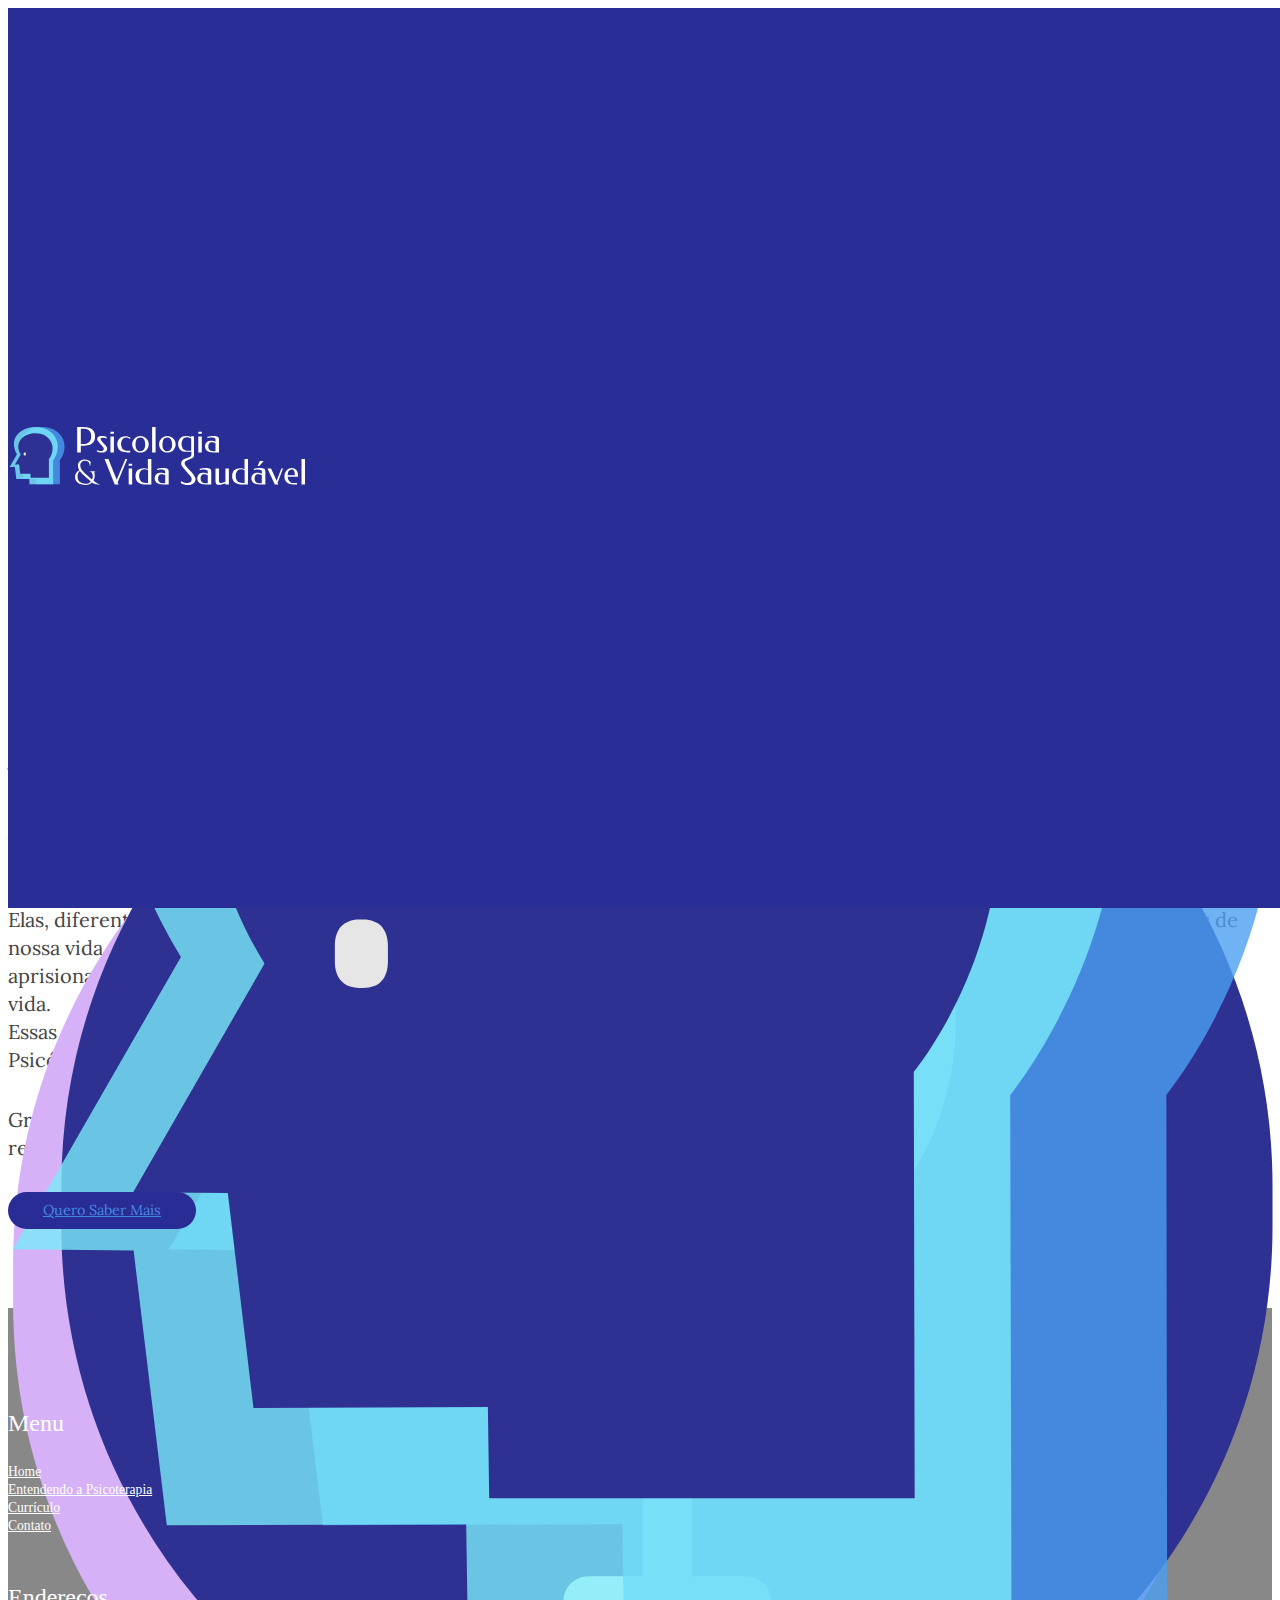
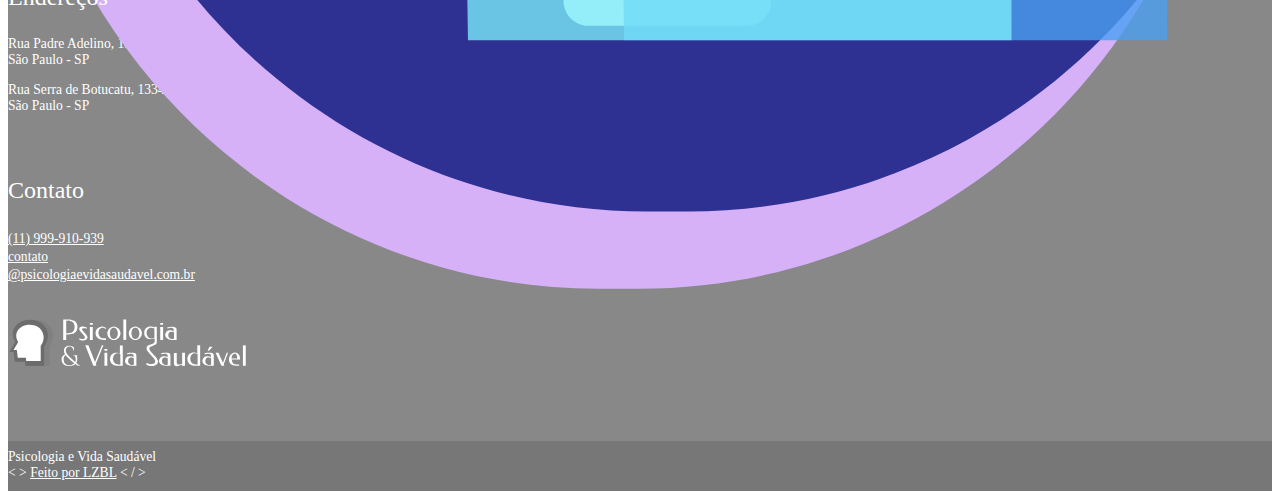
<file: index.html>
<!doctype html>
<html lang="pt-BR">
<head>
<meta charset="utf-8">

<meta name="description" content="A psicoterapia &eacute; um processo de tratamento que tem a compreens&atilde;o, an&aacute;lise e interven&ccedil;&atilde;o como ferramentas de trabalho.">
<meta name="keywords" content="Psicologia, Psicoterapia, Psic&oacute;logo, Sentimentos, Qualidade de Vida, Vida Saud&aacute;vel">

<meta name="viewport" content="width=device-width, initial-scale=1, maximum-scale=1">

<link rel="icon" href="img/favicon.png">

<link rel="stylesheet" 
      href="https://stackpath.bootstrapcdn.com/bootstrap/4.1.3/css/bootstrap.min.css" 
      integrity="sha384-MCw98/SFnGE8fJT3GXwEOngsV7Zt27NXFoaoApmYm81iuXoPkFOJwJ8ERdknLPMO" 
      crossorigin="anonymous">

<link rel="stylesheet" href="css/custom.css">

<title>Psicologia e Vida Saud&aacute;vel</title>


<script type="application/ld+json">
{
"@context" : "http://schema.org",
"@type" : "Organization",
"name":"Psicologia e Vida Saudavel",
"url":"http://psicologiaevidasaudavel.com.br",
"logo": "http://psicologiaevidasaudavel.com.br/img/logo.png",
"email":"contato@psicologiaevidasaudavel.com.br",
"telephone" : "(11) 99950-2154",
"address" : {
    "@type": "PostalAddress",
    "streetAddress": " Rua Padre Adelino, 1824 A",
    "addressLocality": "S&atilde;o Paulo",
    "addressRegion": "S&atilde;o Paulo",
    "postalCode": "03303000"
    }
}
</script>

</head>

<body>

<!-- load screen
******************************************************************* -->

<div id="load">
    <div class="loading-face"></div>
    <div class="centralized-text text-center">

        <img src="img/logo.svg" width="300" alt="">
    </div>
</div>

<!-- BTN NAV MOBILE
************************* -->

<a href="#">
    <div class="btn-toggle-nav">
      <div class="bar"></div>
      <div class="bar"></div>
      <div class="bar"></div>
    </div>
</a>

<!-- HEADER
******************************************************************* -->

<header id="home" class="bg-blue">

<div class="container padding-header">
    <div class="row">
       
       <!-- LOGO -->
        <div class="col-md-8 text-center text-md-left">
            <a href="index.html"><img src="img/logo.svg" width="300" class="img-fluid" alt=""></a>
            
            <!-- NAV -->
            <nav>
                <ul id="nav-mobile">
                    <li><a href="index.html">Home</a></li>
                    <li><a href="entendendo-psicoterapia.html">Entendendo a Psicoterapia</a></li>
                    <li><a href="curriculo.html">Curr&iacute;culo</a></li>
                    <li><a href="contato.html">Contato</a></li>
                    <li><a href="http://www.psicologosnobrasil.com.br" target="_blank" rel="nofollow" class="d-block d-md-none"><img src="img/cadastro.png" class="img-fluid" alt=""></a></li>
                </ul>
            </nav>
        </div><!-- col -->
        
        <div class="col-sm-4 d-none d-md-block">
            <div class="text-center text-md-right push-down-5">
            <a href="http://www.psicologosnobrasil.com.br" target="_blank" rel="nofollow"><img src="img/cadastro.png" class="img-fluid" alt=""></a></div>
        </div><!-- col -->
        
    </div><!-- row -->
</div><!-- container -->

</header>


<!-- BANNER
******************************************************************* -->

<section class="bg-gradient">
    <div class="container padding-title">
        <div class="row">
           
            <div class="col-md-9">
                <h1 class="text-white">
                "Não importa o que fizeram com você.
                O que importa é o que você faz com
                aquilo que fizeram com você."
                <br><br>
                <small>Jean Paul Sartre</small>
                </h1>
            </div><!-- col -->
            
            <div class="col-md-3 d-none d-md-block">
                <img src="img/icons/psicologia.svg" class="absolute icon-banner img-fluid" alt="">
            </div><!-- col -->
            
        </div><!-- row -->
    </div><!-- container -->
</section>


<!-- CONTENT
******************************************************************* -->

<main>
  <div class="container padding-content">
    <div class="row">
       
        <div class="col-md-3 d-none d-lg-block">
            <img src="img/icons/face.svg" class="img-fluid centralized-img" alt="">
        </div><!-- col -->
        
        <div class="col-md-1"></div>
        
        <div class="col-lg-8">
           <div class="row">
            <div class="col-lg-12">
                <h2 class="text-blue">A Psicoterapia</h2>
                <br>
            </div>
            <div class="col-lg-6">
            <p>As vezes na vida, experimentamos
            sensa&ccedil;&otilde;es e emo&ccedil;&otilde;es que at&eacute; ent&atilde;o desconhec&iacute;amos ou n&atilde;o t&iacute;nhamos
            no&ccedil;&atilde;o de qu&atilde;o doloroso elas podem ser.</p>

            <p>Elas, diferentemente de uma dor ou inc&ocirc;modo f&iacute;sico que com um simples rem&eacute;dio resolvemos,
            v&atilde;o dificultando certas atividades de nossa vida que antes faz&iacute;amos sem nenhum problema, v&atilde;o
            aos poucos nos apertando por dentro de uma forma que nos sentimos aprisionados de n&oacute;s mesmos, modificando
            certos comportamentos nossos e impossibilitando-nos de ter controle de nossa pr&oacute;pria vida.</p>
            </div>
        <div class="col-lg-6">
            <p>Essas sensa&ccedil;&otilde;es e emo&ccedil;&otilde;es podem e devem ser tratados com algu&eacute;m preparado para
            cuidar da sa&uacute;de emocional, 
            este profissional &eacute; o Psic&oacute;logo.</p>

            <p>Grande &eacute; a duvida que envolve em fazer um tratamento com um psic&oacute;logo, ou no caso, uma psicoterapia e por isso
            me comprometi em responder algumas perguntas b&aacute;sicas sobre o assunto.</p>
            
            <p><a href="entendendo-psicoterapia.html" class="btn btn-primary btn-sm js-btn-load">Quero Saber Mais <span><img src="img/icons/arrow-right.svg" width="13" alt=""></span></a></p>
        </div><!-- col -->
           </div> 
        </div>
        

        
    </div><!-- ROW -->
  </div><!-- CONTAINER -->
</main>


<!-- FOOTER
******************************************************************* -->
  
<footer>
<div class="container">
    <div class="row">

        <div class="col col-xl-3">
            <h4>Menu</h4>

            <a href="index.html">Home</a> <br>
            <a href="entendendo-psicoterapia.html">Entendendo a Psicoterapia</a> <br>
            <a href="curriculo.html">Curr&iacute;culo</a> <br>
            <a href="contato.html">Contato</a> <br>

            <br class="d-md-none">
        </div><!-- col -->

        <div class="w-100 d-md-none"></div>

        <div class="col col-xl-3">
            <h4>Endereços</h4>
            <p>Rua Padre Adelino, 1824 A <br>
            S&atilde;o Paulo - SP
            </p>
            <p>
            Rua Serra de Botucatu, 1334 <br>
            S&atilde;o Paulo - SP
            </p>
            <br class="d-md-none">    
        </div><!-- col -->

        <div class="w-100 d-xl-none"></div>

        <div class="col col-xl-3">
            <h4>Contato</h4>
            <a href="tel:11-999-910-939">(11) 999-910-939 </a> <br>
            <a href="mailto:contato@psicologiaevidasaudavel.com.br" target="_blank">contato<br class="d-block d-sm-none">@psicologiaevidasaudavel.com.br</a>
            <br class="d-md-none">
        </div><!-- col -->

        <div class="w-100 d-md-none"></div>

        <div class="col col-xl-3 text-left text-xl-right">
            <br><br>
            <img src="img/logo-footer-2.svg" width="240" class="img-fluid" alt="">
        </div><!-- col -->

    </div><!-- row -->
</div><!-- container -->
</footer>

<div class="footer-bottom">
  <div class="container">
    <div class="row">
     <div class="col">
         Psicologia e Vida Saudável
     </div>
      <div class="col text-right">
        <span>
          &lt; &gt;  <a href="http://lzbl.com.br/" target="_blank">Feito por LZBL</a> &lt; / &gt;
        </span>
      </div><!-- col -->
    </div><!-- row -->
  </div><!-- container -->
</div><!-- footer-bottom -->

<a href="#home" class="back-top hide-me text-center">
    &#94;
</a>
<script>
    
    function getDiv(){
        document.getElementById('load').classList.add('loading');
        document.getElementById('load').style.display = 'block';
    }
    
    document.addEventListener("DOMContentLoaded", getDiv);
    
</script>

<script src="https://code.jquery.com/jquery-3.3.1.min.js"
        integrity="sha256-FgpCb/KJQlLNfOu91ta32o/NMZxltwRo8QtmkMRdAu8="
        crossorigin="anonymous"></script>

<script src="js/animation.js" async defer></script>
<script src="js/functions.js" async defer></script>

</body>
</html>
</file>
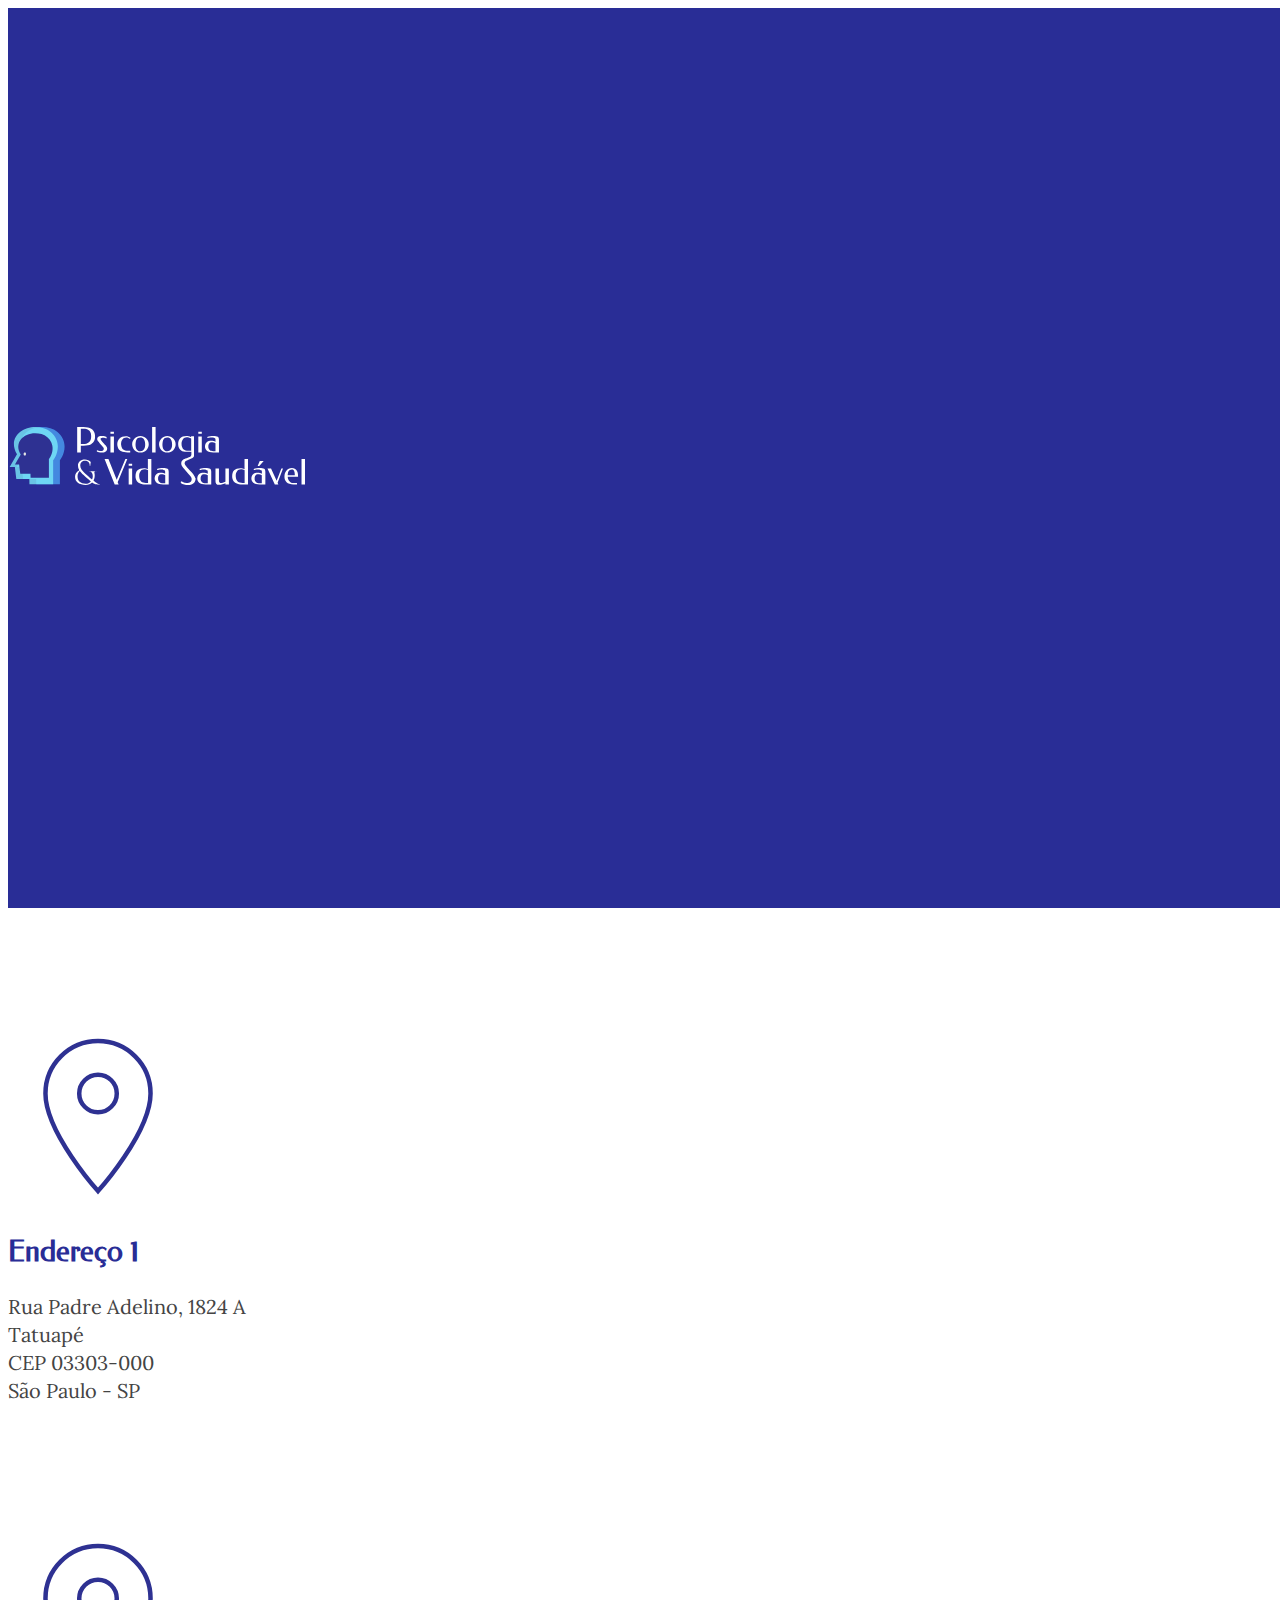
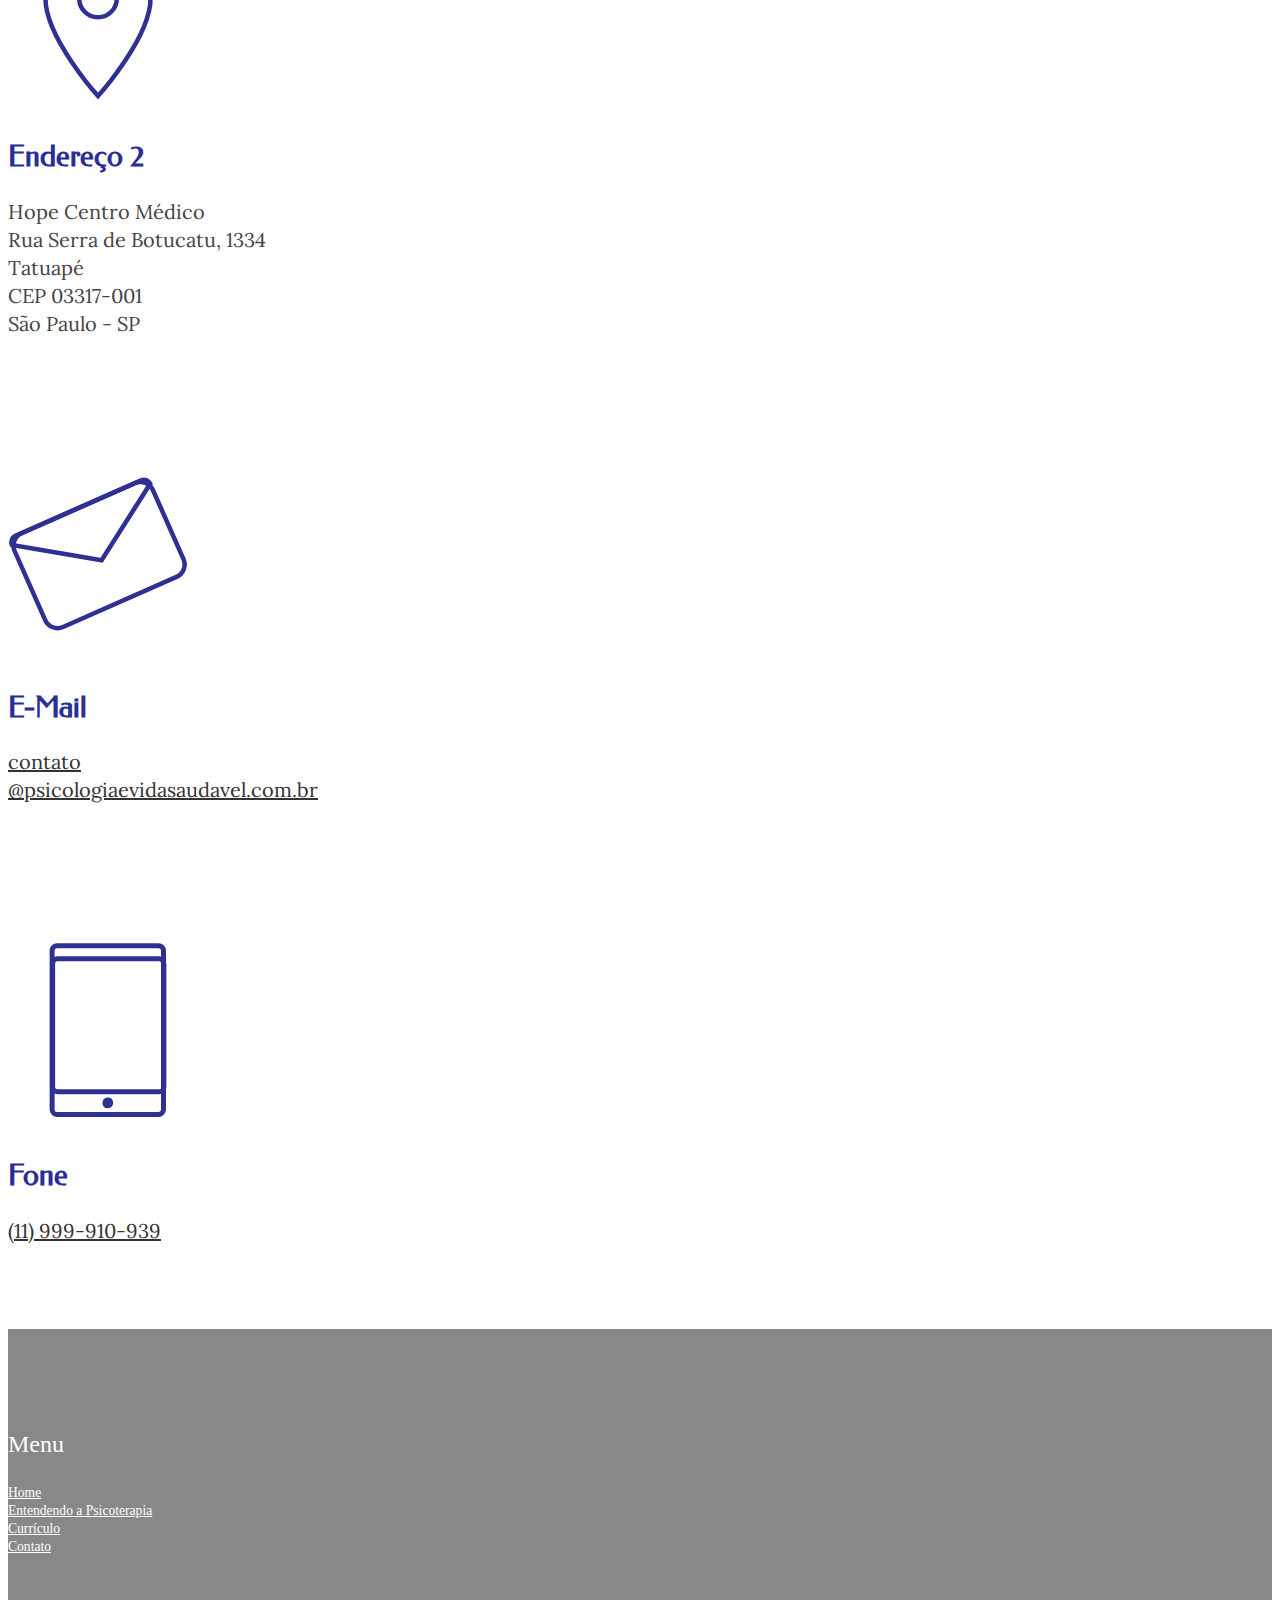
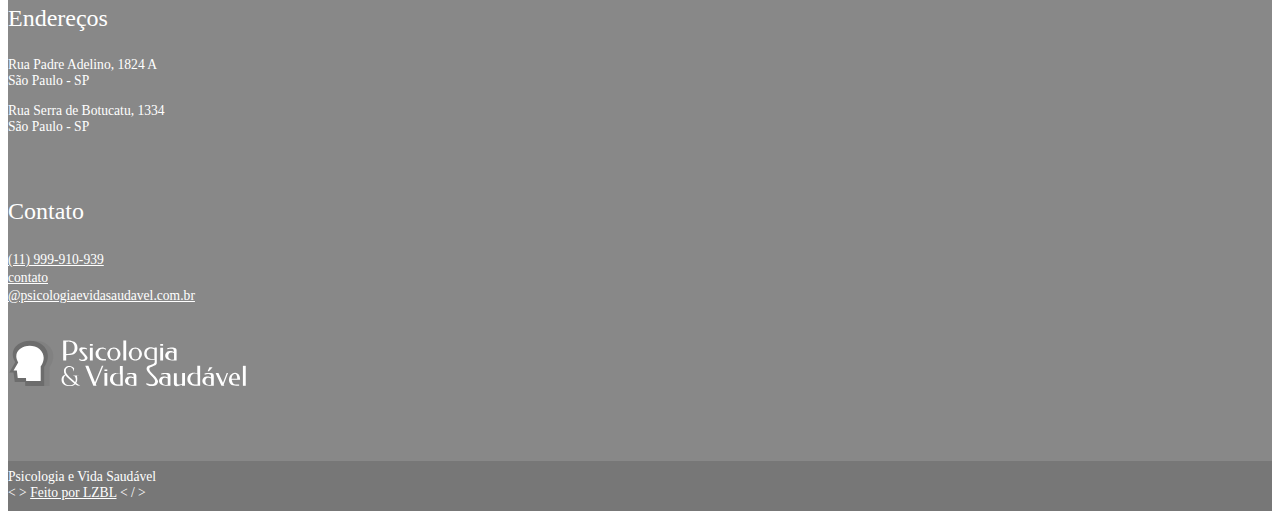
<file: contato.html>
<!doctype html>
<html lang="pt-BR">
<head>
<meta charset="utf-8">

<meta name="description" content="A psicoterapia &eacute; um processo de tratamento que tem a compreens&atilde;o, an&aacute;lise e interven&ccedil;&atilde;o como ferramentas de trabalho.">
<meta name="keywords" content="Psicologia, Psicoterapia, Psic&oacute;logo, Sentimentos, Qualidade de Vida, Vida Saud&aacute;vel">

<meta name="viewport" content="width=device-width, initial-scale=1, maximum-scale=1">

<link rel="icon" href="img/favicon.png">

<link rel="stylesheet" 
      href="https://stackpath.bootstrapcdn.com/bootstrap/4.1.3/css/bootstrap.min.css" 
      integrity="sha384-MCw98/SFnGE8fJT3GXwEOngsV7Zt27NXFoaoApmYm81iuXoPkFOJwJ8ERdknLPMO" 
      crossorigin="anonymous">
      
<link rel="stylesheet" href="css/custom.css">

<title>Contato</title>

</head>

<body>

<!-- load screen
******************************************************************* -->

<div id="load">
    <div class="loading-face"></div>
    <div class="centralized-text text-center">

        <img src="img/logo.svg" width="300" alt="">
    </div>
</div>

<!-- BTN NAV MOBILE
************************* -->

<a href="#">
    <div class="btn-toggle-nav">
      <div class="bar"></div>
      <div class="bar"></div>
      <div class="bar"></div>
    </div>
</a>

<!-- HEADER
******************************************************************* -->

<header id="home" class="bg-blue">

<div class="container padding-header">
    <div class="row">
       
       <!-- LOGO -->
        <div class="col-md-8 text-center text-md-left">
            <a href="index.html"><img src="img/logo.svg" width="300" class="img-fluid" alt=""></a>
            
            <!-- NAV -->
            <nav>
                <ul id="nav-mobile">
                    <li><a href="index.html">Home</a></li>
                    <li><a href="entendendo-psicoterapia.html">Entendendo a Psicoterapia</a></li>
                    <li><a href="curriculo.html">Curr&iacute;culo</a></li>
                    <li><a href="contato.html">Contato</a></li>
                    <li><a href="http://www.psicologosnobrasil.com.br" target="_blank" rel="nofollow" class="d-block d-md-none"><img src="img/cadastro.png" class="img-fluid" alt=""></a></li>
                </ul>
            </nav>
        </div><!-- col -->
        
        <div class="col-sm-4 d-none d-md-block">
            <div class="text-center text-md-right push-down-5">
            <a href="http://www.psicologosnobrasil.com.br" target="_blank" rel="nofollow"><img src="img/cadastro.png" class="img-fluid" alt=""></a></div>
        </div><!-- col -->
        
    </div><!-- row -->
</div><!-- container -->

</header>


<!-- TITLE
******************************************************************* -->

<section class="bg-gradient">
    <div class="container padding-title">
        <div class="row">
            <div class="col-md-7">
                <h1 class="text-white">Contato</h1>
            </div>
        </div>
    </div>
</section>


<!-- CONTENT
******************************************************************* -->

<main>
  <div class="container padding-content">
    <div class="row">
       
        <div class="col-md-4 text-center">
            <img src="img/icons/psicologia-2.svg" class="img-fluid" width="180" alt="">
            <h2 class="text-blue">Psic&oacute;loga Cl&iacute;nica</h2>
            <p>CRP 06/91296</p>
            <div class="space"></div>
        </div>
        
        <div class="col-md-4 text-center">
            <img src="img/icons/marker.svg" class="img-fluid" width="180" alt="">
            <h2 class="text-blue">Endereço 1</h2>
            <p>
            Rua Padre Adelino, 1824 A <br>
            Tatuap&eacute; <br>
            CEP 03303-000 <br>
            São Paulo - SP
            </p>
            <div class="space"></div>
        </div>
        
        <div class="col-md-4 text-center">
            <img src="img/icons/marker.svg" class="img-fluid" width="180" alt="">
            <h2 class="text-blue">Endereço 2</h2>
            <p>
            Hope Centro M&eacute;dico <br>
            Rua Serra de Botucatu, 1334 <br>
            Tatuap&eacute; <br>
            CEP 03317-001  <br>
            São Paulo - SP 
            </p>
            <div class="space"></div>
        </div>
        
    </div><!-- ROW -->
   
    <div class="row">

        <div class="col-md-4 text-center">
            <img src="img/icons/envelope.svg" class="img-fluid" width="180" alt="">
            <br><br>
            <h2 class="text-blue">E-Mail</h2>
            <p><a href="mailto:contato@psicologiaevidasaudavel.com.br">contato<br class="d-block d-sm-none">@psicologiaevidasaudavel.com.br</a></p>
            <div class="space"></div>
        </div>
       
        <div class="col-md-4"></div>
        
        <div class="col-md-4 text-center">
            <img src="img/icons/mobile.svg" class="img-fluid" width="200" alt="">
            <h2 class="text-blue">Fone</h2>
            <p><a href="tel:11-999-910-939">(11) 999-910-939</a></p>
        </div>
        
    </div><!-- ROW -->    
  </div><!-- CONTAINER -->
</main>



<!-- FOOTER
******************************************************************* -->
  
<footer>
<div class="container">
    <div class="row">

        <div class="col col-xl-3">
            <h4>Menu</h4>

            <a href="index.html">Home</a> <br>
            <a href="entendendo-psicoterapia.html">Entendendo a Psicoterapia</a> <br>
            <a href="curriculo.html">Curr&iacute;culo</a> <br>
            <a href="contato.html">Contato</a> <br>

            <br class="d-md-none">
        </div><!-- col -->

        <div class="w-100 d-md-none"></div>

        <div class="col col-xl-3">
            <h4>Endereços</h4>
            <p>Rua Padre Adelino, 1824 A <br>
            S&atilde;o Paulo - SP
            </p>
            <p>
            Rua Serra de Botucatu, 1334 <br>
            S&atilde;o Paulo - SP
            </p>
            <br class="d-md-none">    
        </div><!-- col -->

        <div class="w-100 d-xl-none"></div>

        <div class="col col-xl-3">
            <h4>Contato</h4>
            <a href="tel:11-999-910-939">(11) 999-910-939 </a> <br>
            <a href="mailto:contato@psicologiaevidasaudavel.com.br" target="_blank">contato<br class="d-block d-sm-none">@psicologiaevidasaudavel.com.br</a>
            <br class="d-md-none">
        </div><!-- col -->

        <div class="w-100 d-md-none"></div>

        <div class="col col-xl-3 text-left text-xl-right">
            <br><br>
            <img src="img/logo-footer-2.svg" width="240" class="img-fluid" alt="">
        </div><!-- col -->

    </div><!-- row -->
</div><!-- container -->
</footer>

<div class="footer-bottom">
  <div class="container">
    <div class="row">
     <div class="col">
         Psicologia e Vida Saudável
     </div>
      <div class="col text-md-right">
        <span>
          &lt; &gt;  <a href="http://lzbl.com.br/" target="_blank">Feito por LZBL</a> &lt; / &gt;
        </span>
      </div><!-- col -->
    </div><!-- row -->
  </div><!-- container -->
</div><!-- footer-bottom -->

<a href="#home" class="back-top hide-me text-center">
    &#94;
</a>
<script>
    
    function getDiv(){
        document.getElementById('load').classList.add('loading');
        document.getElementById('load').style.display = 'block';
    }
    
    document.addEventListener("DOMContentLoaded", getDiv);
    
</script>

<script src="https://code.jquery.com/jquery-3.3.1.min.js"
        integrity="sha256-FgpCb/KJQlLNfOu91ta32o/NMZxltwRo8QtmkMRdAu8="
        crossorigin="anonymous"></script>

<script src="js/animation.js" async defer></script>
<script src="js/functions.js" async defer></script>

</body>
</html>
</file>
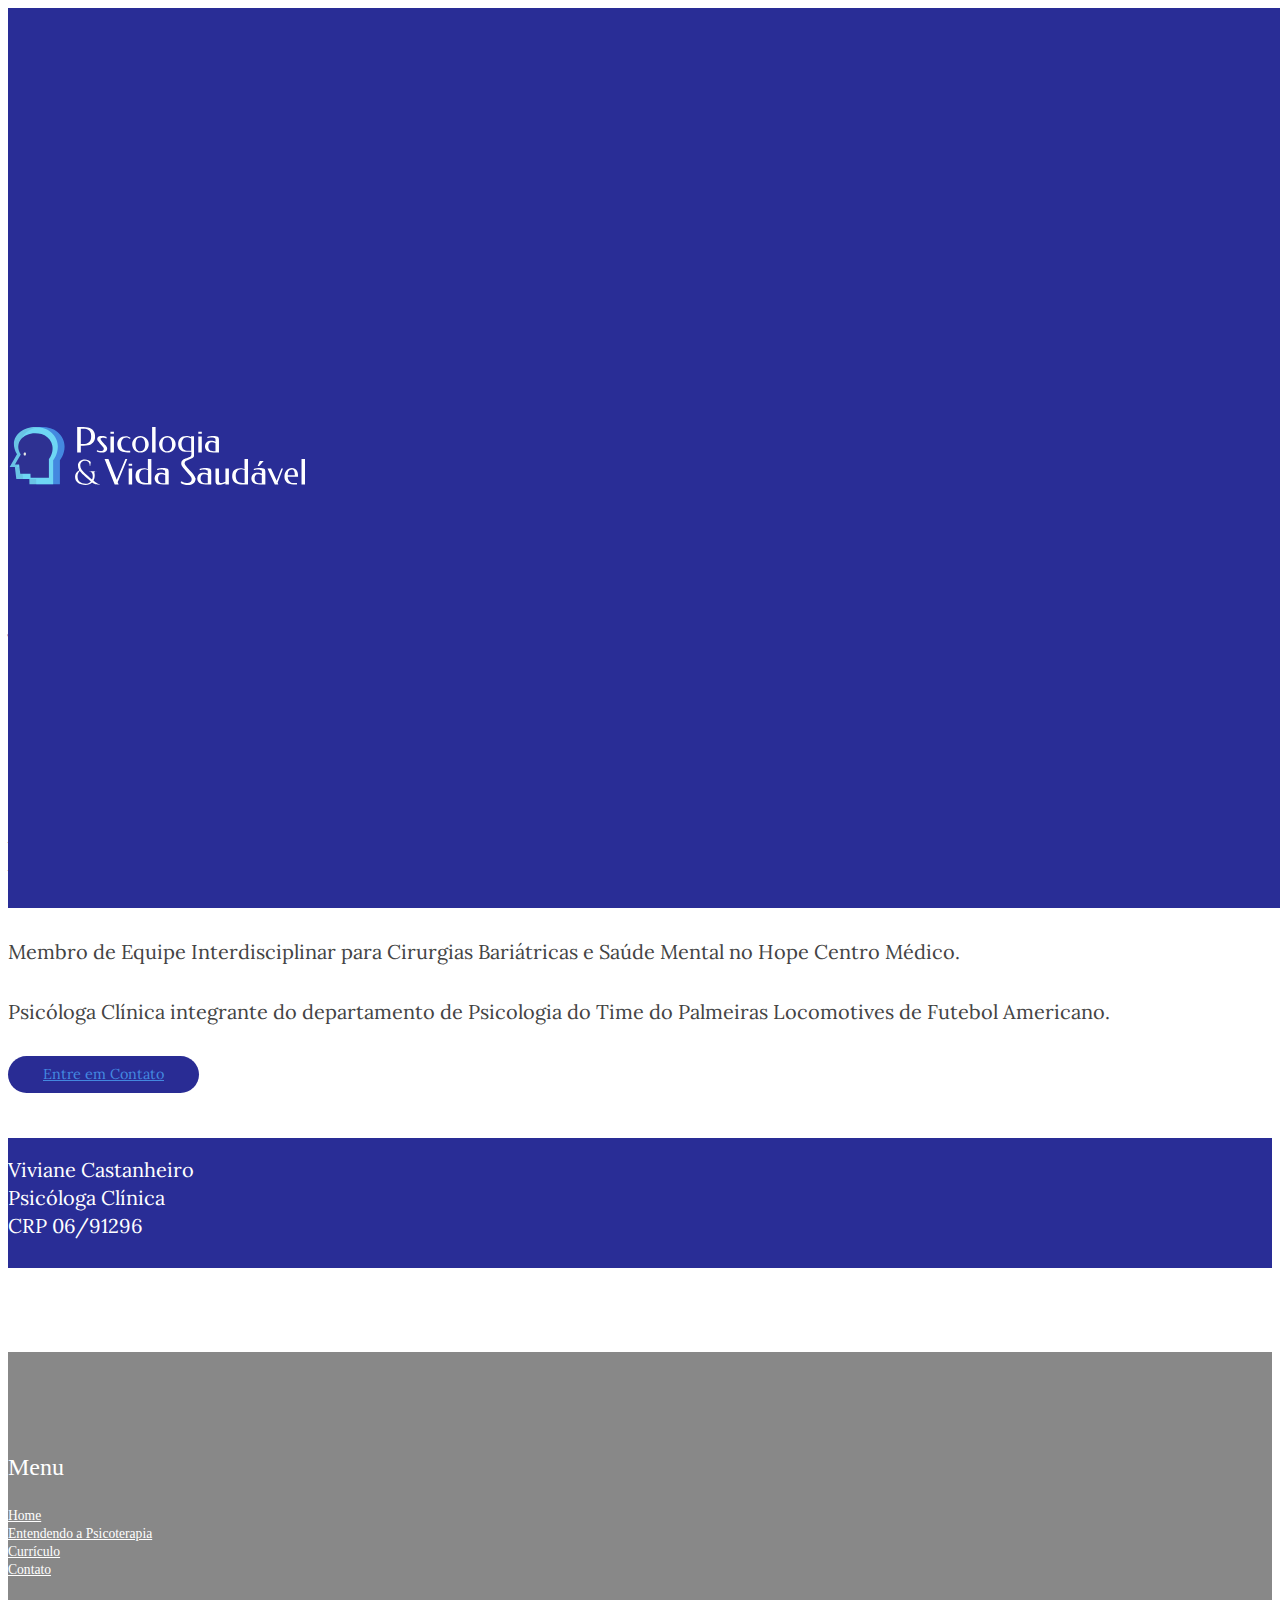
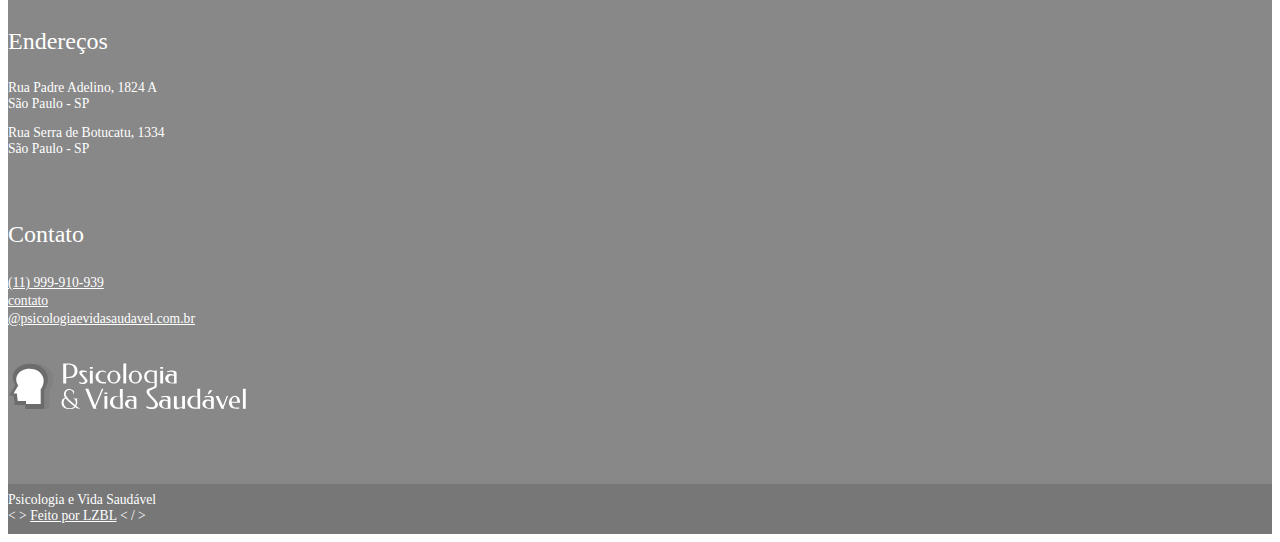
<file: curriculo.html>
<!doctype html>
<html lang="pt-BR">
<head>
<meta charset="utf-8">

<meta name="description" content="A psicoterapia &eacute; um processo de tratamento que tem a compreens&atilde;o, an&aacute;lise e interven&ccedil;&atilde;o como ferramentas de trabalho.">
<meta name="keywords" content="Psicologia, Psicoterapia, Psic&oacute;logo, Sentimentos, Qualidade de Vida, Vida Saud&aacute;vel">

<meta name="viewport" content="width=device-width, initial-scale=1, maximum-scale=1">

<link rel="icon" href="img/favicon.png">

<link rel="stylesheet" 
      href="https://stackpath.bootstrapcdn.com/bootstrap/4.1.3/css/bootstrap.min.css" 
      integrity="sha384-MCw98/SFnGE8fJT3GXwEOngsV7Zt27NXFoaoApmYm81iuXoPkFOJwJ8ERdknLPMO" 
      crossorigin="anonymous">
      
<link rel="stylesheet" href="css/custom.css">

<title>Curr&iacute;culo</title>

</head>

<body>

<!-- load screen
******************************************************************* -->

<div id="load">
    <div class="loading-face"></div>
    <div class="centralized-text text-center">

        <img src="img/logo.svg" width="300" alt="">
    </div>
</div>


<!-- BTN NAV MOBILE
************************* -->

<a href="#">
    <div class="btn-toggle-nav">
      <div class="bar"></div>
      <div class="bar"></div>
      <div class="bar"></div>
    </div>
</a>

<!-- HEADER
******************************************************************* -->

<header id="home" class="bg-blue">

<div class="container padding-header">
    <div class="row">
       
       <!-- LOGO -->
        <div class="col-md-8 text-center text-md-left">
            <a href="index.html"><img src="img/logo.svg" width="300" class="img-fluid" alt=""></a>
            
            <!-- NAV -->
            <nav>
                <ul id="nav-mobile">
                    <li><a href="index.html">Home</a></li>
                    <li><a href="entendendo-psicoterapia.html">Entendendo a Psicoterapia</a></li>
                    <li><a href="curriculo.html">Curr&iacute;culo</a></li>
                    <li><a href="contato.html">Contato</a></li>
                    <li><a href="http://www.psicologosnobrasil.com.br" target="_blank" rel="nofollow" class="d-block d-md-none"><img src="img/cadastro.png" class="img-fluid" alt=""></a></li>
                </ul>
            </nav>
        </div><!-- col -->
        
        <div class="col-sm-4 d-none d-md-block">
            <div class="text-center text-md-right push-down-5">
            <a href="http://www.psicologosnobrasil.com.br" target="_blank" rel="nofollow"><img src="img/cadastro.png" class="img-fluid" alt=""></a></div>
        </div><!-- col -->
        
    </div><!-- row -->
</div><!-- container -->

</header>


<!-- TITLE
******************************************************************* -->

<section class="bg-gradient">
    <div class="container padding-title">
        <div class="row">
            <div class="col-md-7">
                <h1 class="text-white">Curr&iacute;culo</h1>
            </div>
        </div>
    </div>
</section>


<!-- CONTENT
******************************************************************* -->

<main>
  <div class="container padding-content">
    <div class="row align-items-center">
       
        <div class="col-lg-8">
            <h2 class="text-blue">Viviane Castanheiro</h2>
            <br>
            <p>Formada em 2007 em Psicologia pela Universidade S&atilde;o Marcos e P&oacute;s-graduada em Psicossom&aacute;tica e Psicoterapia Breve com v&aacute;rios cursos complementares e de atualiza&ccedil;&atilde;o.</p>

            <p>Experi&ecirc;ncia na &aacute;rea Cl&iacute;nica com responsabilidades de Triagem de Atendimentos; Atendimento Psicoterap&ecirc;utico de Adolescentes, Adultos, Idosos e Casais, aplica&ccedil;&atilde;o de testes psicol&oacute;gicos e atendimentos breves com foco no psicodiagn&oacute;stico. Orienta&ccedil;&atilde;o a pais. Acompanhamento psicol&oacute;gico, apoio, orienta&ccedil;&otilde;es a respeito de procedimentos da rotina hospitalar e/ou procedimentos invasivos tanto aos pacientes, familiares, bem como equipe de sa&uacute;de.</p>

            <p>Membro de Equipe Interdisciplinar para Cirurgias Bari&aacute;tricas e Sa&uacute;de Mental no Hope Centro M&eacute;dico.</p>

            <p>Psic&oacute;loga Cl&iacute;nica integrante do departamento de Psicologia do Time do Palmeiras Locomotives de Futebol Americano.</p>
            
            <p><a href="contato.html" class="btn btn-primary btn-sm js-btn-load">Entre em Contato <span><img src="img/icons/arrow-right.svg" width="13" alt=""></span></a></p>
            <br>
        </div>
        
        <div class="col-lg-4">
           <div class="alert bg-blue">
               <br>
               <p class="text-white">
               Viviane Castanheiro <br>
               Psicóloga Clínica <br>
               CRP 06/91296
               <br><br>
               </p>
           </div>

        </div>
        
    </div><!-- ROW -->
  </div><!-- CONTAINER -->
</main>



<!-- FOOTER
******************************************************************* -->
  
<footer>
<div class="container">
    <div class="row">

        <div class="col col-xl-3">
            <h4>Menu</h4>

            <a href="index.html">Home</a> <br>
            <a href="entendendo-psicoterapia.html">Entendendo a Psicoterapia</a> <br>
            <a href="curriculo.html">Curr&iacute;culo</a> <br>
            <a href="contato.html">Contato</a> <br>

            <br class="d-md-none">
        </div><!-- col -->

        <div class="w-100 d-md-none"></div>

        <div class="col col-xl-3">
            <h4>Endereços</h4>
            <p>Rua Padre Adelino, 1824 A <br>
            S&atilde;o Paulo - SP
            </p>
            <p>
            Rua Serra de Botucatu, 1334 <br>
            S&atilde;o Paulo - SP
            </p>
            <br class="d-md-none">    
        </div><!-- col -->

        <div class="w-100 d-xl-none"></div>

        <div class="col col-xl-3">
            <h4>Contato</h4>
            <a href="tel:11-999-910-939">(11) 999-910-939 </a> <br>
            <a href="mailto:contato@psicologiaevidasaudavel.com.br" target="_blank">contato<br class="d-block d-sm-none">@psicologiaevidasaudavel.com.br</a>
            <br class="d-md-none">
        </div><!-- col -->

        <div class="w-100 d-md-none"></div>

        <div class="col col-xl-3 text-left text-xl-right">
            <br><br>
            <img src="img/logo-footer-2.svg" width="240" class="img-fluid" alt="">
        </div><!-- col -->

    </div><!-- row -->
</div><!-- container -->
</footer>

<div class="footer-bottom">
  <div class="container">
    <div class="row">
     <div class="col">
         Psicologia e Vida Saudável
     </div>
      <div class="col text-md-right">
        <span>
          &lt; &gt;  <a href="http://lzbl.com.br/" target="_blank">Feito por LZBL</a> &lt; / &gt;
        </span>
      </div><!-- col -->
    </div><!-- row -->
  </div><!-- container -->
</div><!-- footer-bottom -->

<a href="#home" class="back-top hide-me text-center">
    &#94;
</a>
<script>
    
    function getDiv(){
        document.getElementById('load').classList.add('loading');
        document.getElementById('load').style.display = 'block';
    }
    
    document.addEventListener("DOMContentLoaded", getDiv);
    
</script>

<script src="https://code.jquery.com/jquery-3.3.1.min.js"
        integrity="sha256-FgpCb/KJQlLNfOu91ta32o/NMZxltwRo8QtmkMRdAu8="
        crossorigin="anonymous"></script>

<script src="js/animation.js" async defer></script>
<script src="js/functions.js" async defer></script>

</body>
</html>
</file>
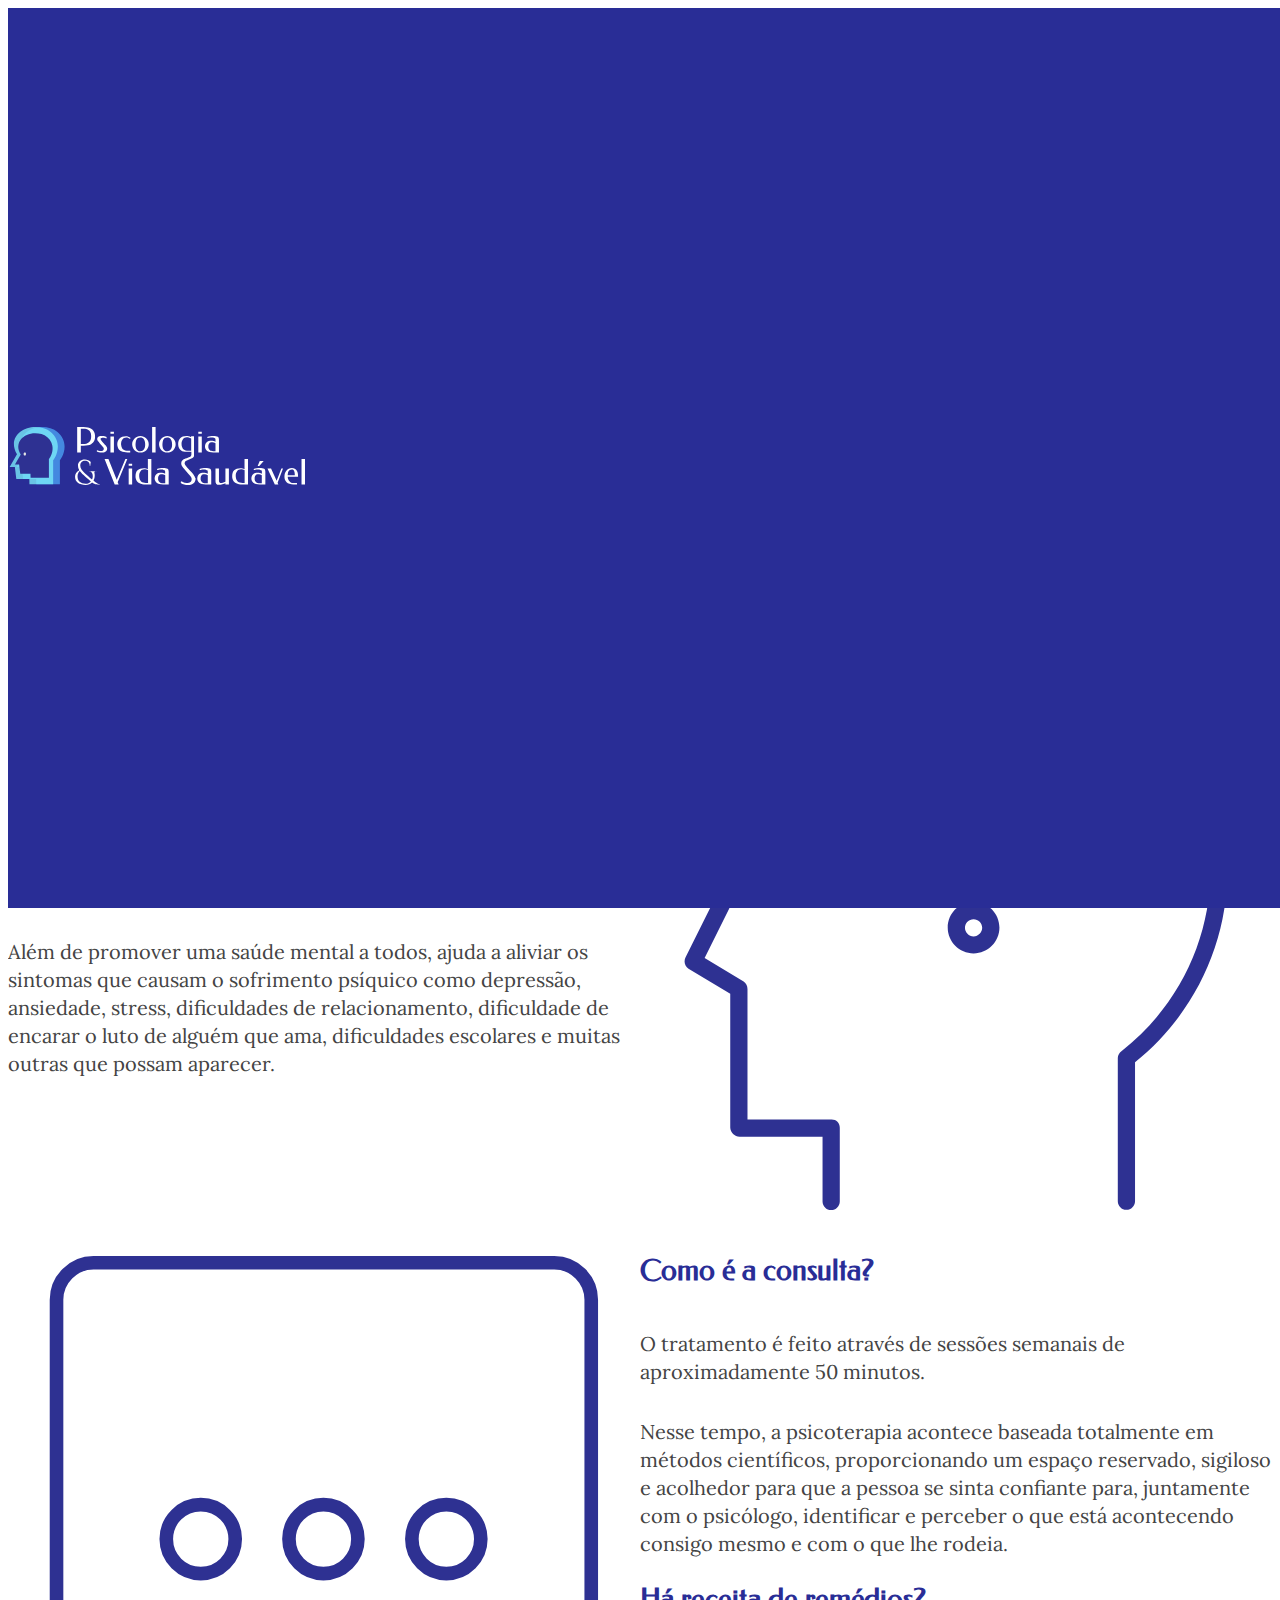
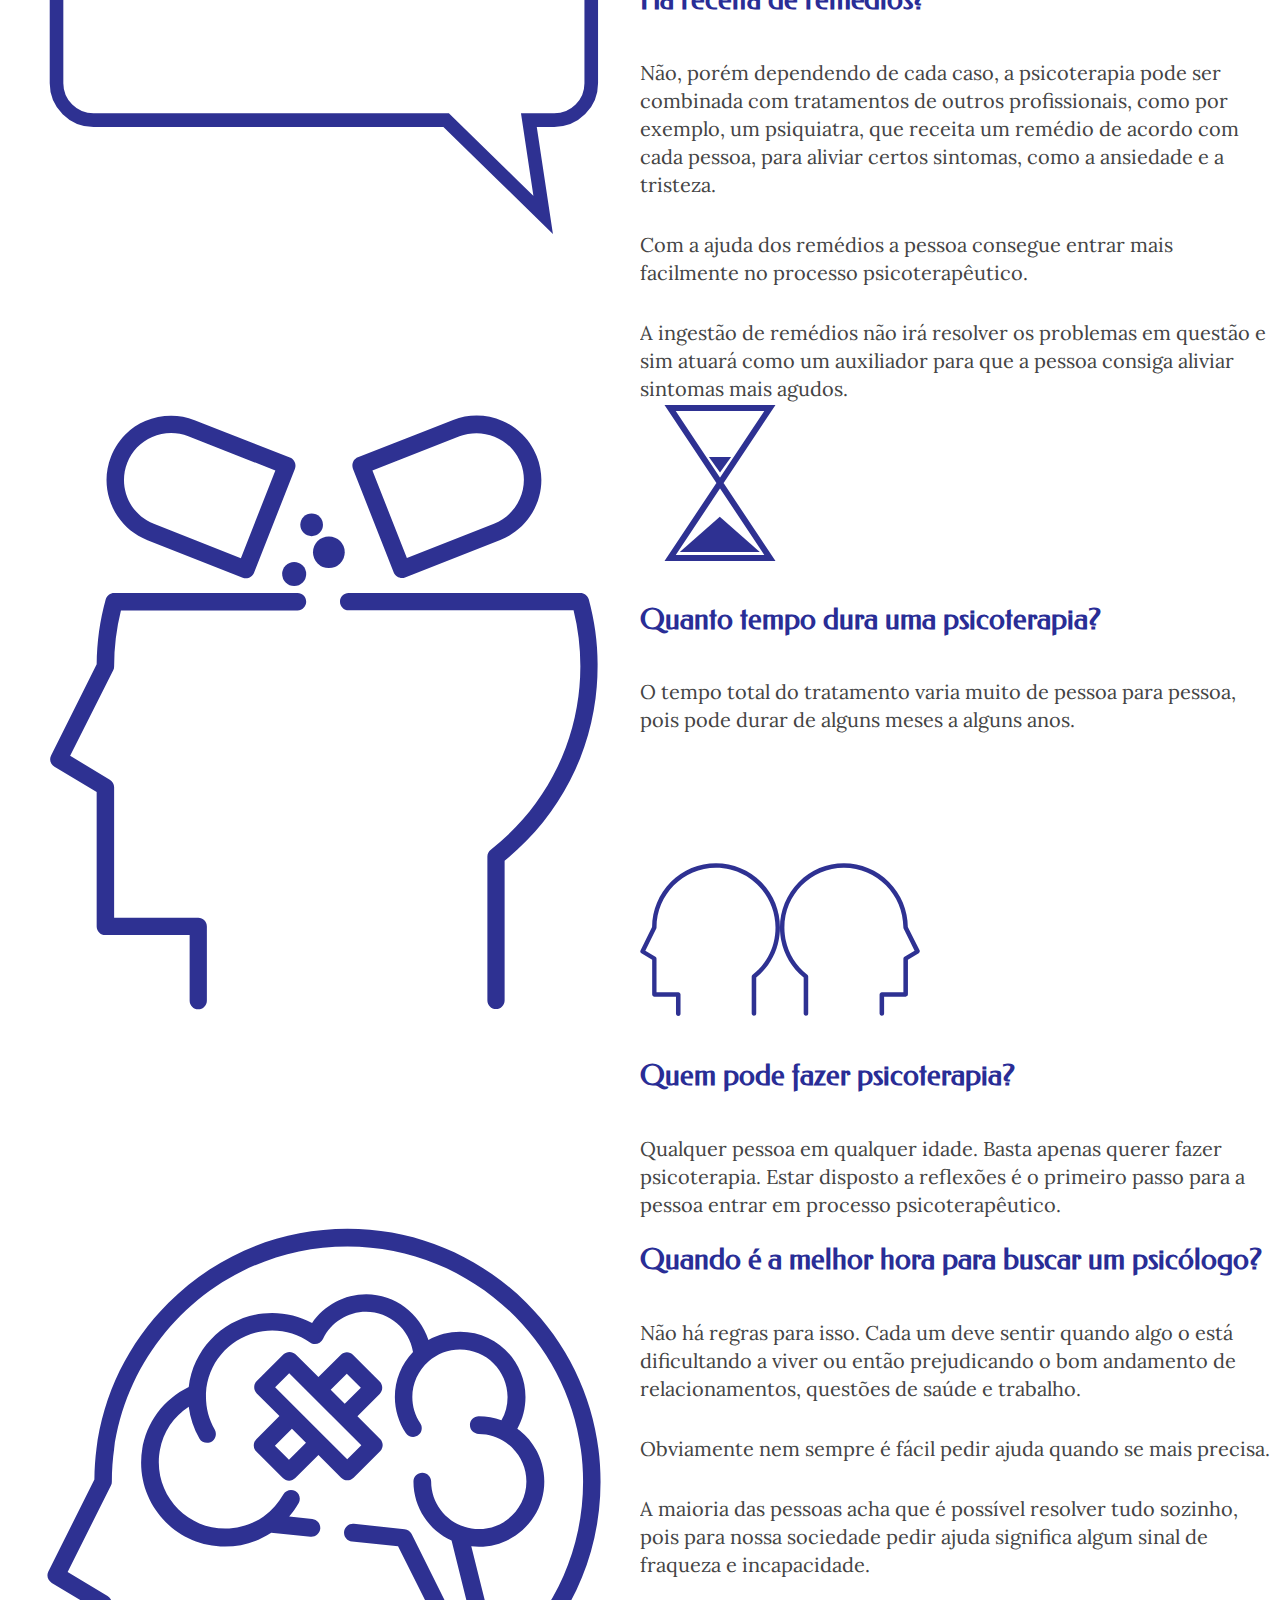
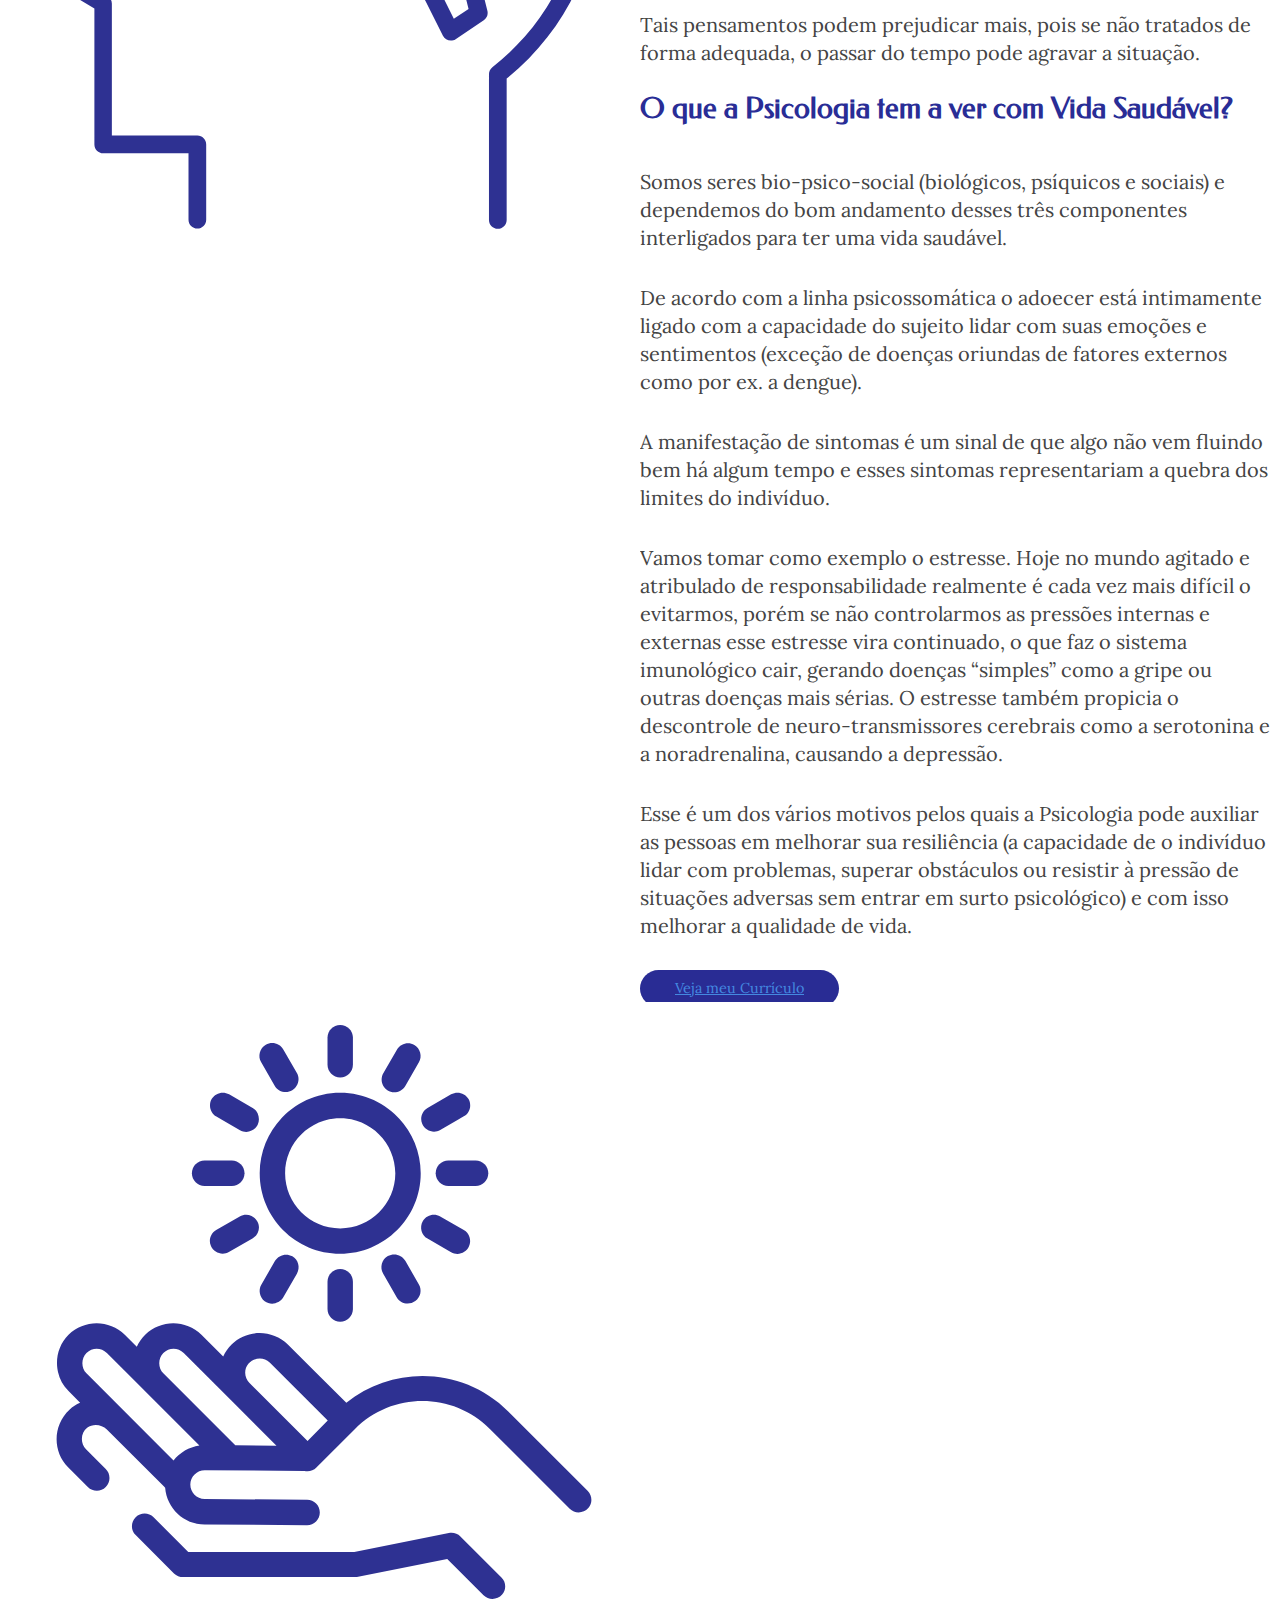
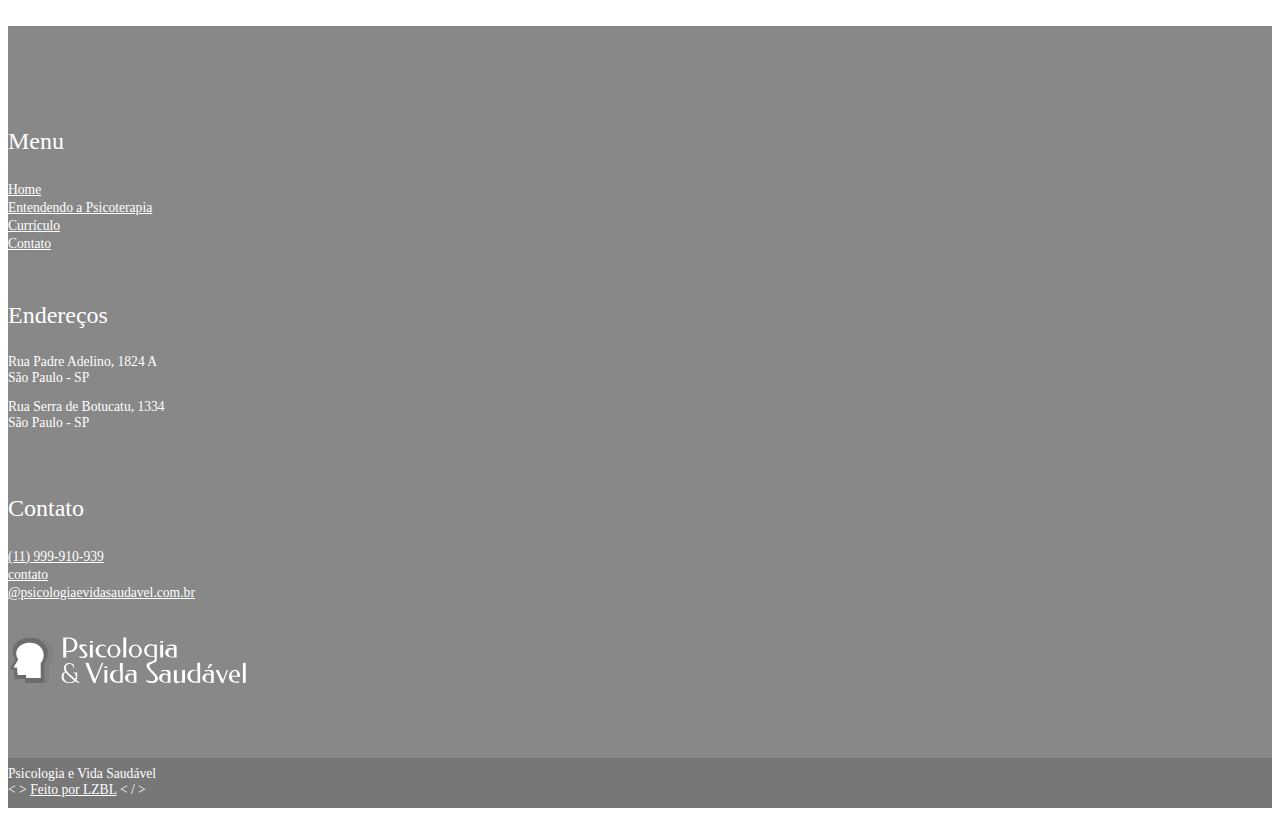
<file: entendendo-psicoterapia.html>
<!doctype html>
<html lang="pt-BR">
<head>
<meta charset="utf-8">

<meta name="description" content="A psicoterapia &eacute; um processo de tratamento que tem a compreens&atilde;o, an&aacute;lise e interven&ccedil;&atilde;o como ferramentas de trabalho.">
<meta name="keywords" content="Psicologia, Psicoterapia, Psic&oacute;logo, Sentimentos, Qualidade de Vida, Vida Saud&aacute;vel">

<meta name="viewport" content="width=device-width, initial-scale=1, maximum-scale=1">

<link rel="icon" href="img/favicon.png">

<link rel="stylesheet" 
      href="https://stackpath.bootstrapcdn.com/bootstrap/4.1.3/css/bootstrap.min.css" 
      integrity="sha384-MCw98/SFnGE8fJT3GXwEOngsV7Zt27NXFoaoApmYm81iuXoPkFOJwJ8ERdknLPMO" 
      crossorigin="anonymous">
      
<link rel="stylesheet" href="css/custom.css">

<title>Entendendo a Psicoterapia</title>

</head>

<body>

<!-- load screen
******************************************************************* -->

<div id="load">
    <div class="loading-face"></div>
    <div class="centralized-text text-center">

        <img src="img/logo.svg" width="300" alt="">
    </div>
</div>


<!-- BTN NAV MOBILE
************************* -->

<a href="#">
    <div class="btn-toggle-nav">
      <div class="bar"></div>
      <div class="bar"></div>
      <div class="bar"></div>
    </div>
</a>

<!-- HEADER
******************************************************************* -->

<header id="home" class="bg-blue">

<div class="container padding-header">
    <div class="row">
       
       <!-- LOGO -->
        <div class="col-md-8 text-center text-md-left">
            <a href="index.html"><img src="img/logo.svg" width="300" class="img-fluid" alt=""></a>
            
            <!-- NAV -->
            <nav>
                <ul id="nav-mobile">
                    <li><a href="index.html">Home</a></li>
                    <li><a href="entendendo-psicoterapia.html">Entendendo a Psicoterapia</a></li>
                    <li><a href="curriculo.html">Curr&iacute;culo</a></li>
                    <li><a href="contato.html">Contato</a></li>
                    <li><a href="http://www.psicologosnobrasil.com.br" target="_blank" rel="nofollow" class="d-block d-md-none"><img src="img/cadastro.png" class="img-fluid" alt=""></a></li>
                </ul>
            </nav>
        </div><!-- col -->
        
        <div class="col-sm-4 d-none d-md-block">
            <div class="text-center text-md-right push-down-5">
            <a href="http://www.psicologosnobrasil.com.br" target="_blank" rel="nofollow"><img src="img/cadastro.png" class="img-fluid" alt=""></a></div>
        </div><!-- col -->
        
    </div><!-- row -->
</div><!-- container -->

</header>


<!-- TITLE
******************************************************************* -->

<section class="bg-gradient">
    <div class="container padding-title">
        <div class="row">
            <div class="col-md-7">
                <h1 class="text-white">Entendendo a Psicoterapia</h1>
            </div>
        </div>
    </div>
</section>


<!-- CONTENT
******************************************************************* -->

<main id="cbp-so-scroller" class="cbp-so-scroller">
  <div class="container padding-content">
   
    <div class="row align-items-center cbp-so-section">
        <div class="col col-md-8 cbp-so-side cbp-so-side-left">
            <h2 class="text-blue">O que &eacute; a psicoterapia?</h2>
            <br>
            <p>A psicoterapia &eacute; um processo de
            tratamento que tem a compreens&atilde;o, an&aacute;lise e interven&ccedil;&atilde;o como ferramentas de trabalho.</p>

            <p>O objetivo &eacute; ajudar a pessoa na elabora&ccedil;&atilde;o e express&atilde;o de suas emo&ccedil;&otilde;es que
            muitas vezes incomodam e provocam sofrimento e a partir disso poder ter uma reflex&atilde;o maior de si mesmo e de como
            lida com a vida e as dificuldades que temos ao longo dela.</p>

            <p>Al&eacute;m de promover uma sa&uacute;de mental a todos, ajuda a aliviar os sintomas que causam o sofrimento ps&iacute;quico
            como depress&atilde;o, ansiedade, stress, dificuldades de relacionamento, dificuldade de encarar o luto de algu&eacute;m que ama,
            dificuldades escolares e muitas outras que possam aparecer.</p>
        </div>
        
        <div class="col-lg-1 d-none d-lg-block"></div>
    
        <div class="col-4 col-lg-3 d-none d-md-block cbp-so-side cbp-so-side-right">
           <img src="img/icons/question-mark.svg" class="img-fluid" alt="">
        </div>
    </div><!-- ROW -->
    
    <div class="space"></div>
    
    <div class="row align-items-center cbp-so-section">
        <div class="col-4 col-lg-3 d-none d-md-block cbp-so-side cbp-so-side-left">
            <img src="img/icons/chat-bubble.svg" alt="">
        </div>
        
        <div class="col-lg-1 d-none d-lg-block"></div>
        
        <div class="col col-lg-8 cbp-so-side cbp-so-side-right">
            <h2 class="text-blue">Como &eacute; a consulta?</h2>
            <br>
            <p>O tratamento &eacute; feito
             atrav&eacute;s de sess&otilde;es semanais de aproximadamente 50 minutos.</p>

            <p>Nesse tempo, a psicoterapia acontece baseada totalmente em m&eacute;todos cient&iacute;ficos, proporcionando um espa&ccedil;o reservado,
            sigiloso e acolhedor para que a pessoa se sinta confiante para, juntamente com o psic&oacute;logo, identificar e perceber o
            que est&aacute; acontecendo consigo mesmo e com o que lhe rodeia.</p>
        </div>
    </div>
    
    <div class="space"></div>
    
    <div class="row align-items-center cbp-so-section">
        <div class="col col-md-8 cbp-so-side cbp-so-side-left">
            <h2 class="text-blue">H&aacute; receita de rem&eacute;dios?</h2>
            <br>
            <p>N&atilde;o, por&eacute;m dependendo de cada caso, a psicoterapia pode ser combinada com tratamentos de outros profissionais,
            como por exemplo, um psiquiatra, que receita um rem&eacute;dio de acordo com cada pessoa, para aliviar certos sintomas,
            como a ansiedade e a tristeza.</p>
            
            <p>Com a ajuda dos rem&eacute;dios a pessoa consegue entrar mais facilmente no processo psicoterap&ecirc;utico.</p>

            <p>A ingest&atilde;o de rem&eacute;dios n&atilde;o ir&aacute; resolver os problemas em quest&atilde;o e sim atuar&aacute; como um auxiliador
            para que a pessoa consiga aliviar sintomas mais agudos.</p>
        </div>
        
        <div class="col-lg-1 d-none d-lg-block"></div>
    
         <div class="col-4 col-lg-3 d-none d-md-block cbp-so-side cbp-so-side-right">
           <img src="img/icons/remedy.svg" class="img-fluid" alt="">
        </div>
    </div><!-- ROW -->
    
    <div class="space"></div>
    
    <div class="row cbp-so-section">
        <div class="col-12 col-md-6 cbp-so-side cbp-so-side-left">
            <p class="text-center d-none d-md-block"><img src="img/icons/time.svg" width="160" alt=""></p>
            <h2 class="text-blue">Quanto tempo dura uma psicoterapia?</h2>
            <br>
            <p>O tempo total do tratamento varia muito de pessoa para pessoa, pois pode durar de alguns meses a alguns anos.</p>
            <div class="space d-block d-md-none"></div>
        </div>
        
        
        <div class="col-12 col-md-6 cbp-so-side cbp-so-side-right">
            <p class="text-center d-none d-md-block"><img src="img/icons/back-to-back.svg" width="280" alt=""></p>
            <h2 class="text-blue">Quem pode fazer psicoterapia?</h2>
            <br>
            <p>Qualquer pessoa em qualquer idade.
            Basta apenas querer fazer psicoterapia. Estar disposto a reflex&otilde;es &eacute; o primeiro passo para a pessoa entrar em
            processo psicoterap&ecirc;utico.</p>
        </div>
    </div>
    
    <div class="space"></div>
    
    <div class="row align-items-center cbp-so-section">
        <div class="col-4 col-lg-3 d-none d-md-block cbp-so-side cbp-so-side-left">
           <img src="img/icons/brain-bandage.svg" class="img-fluid" alt="">
        </div>
        
        <div class="col-lg-1 d-none d-lg-block"></div>
        
        <div class="col col-md-8 cbp-so-side cbp-so-side-right">
            <h2 class="text-blue">Quando &eacute; a melhor hora para buscar um psic&oacute;logo?</h2>
            <br>
            <p>N&atilde;o h&aacute; regras para isso. Cada um deve sentir quando algo o est&aacute; dificultando a viver ou ent&atilde;o prejudicando o
            bom andamento de relacionamentos, quest&otilde;es de sa&uacute;de e trabalho.</p>

            <p>Obviamente nem sempre &eacute; f&aacute;cil pedir ajuda quando se mais precisa.</p>
            <p>A maioria das pessoas acha que &eacute; poss&iacute;vel resolver tudo sozinho, pois para nossa sociedade pedir ajuda
            significa algum sinal de fraqueza e incapacidade.</p>
            <p>Tais pensamentos podem prejudicar mais, pois se n&atilde;o tratados de forma adequada, o passar do tempo pode agravar a
            situa&ccedil;&atilde;o.</p>
        </div>    

    </div><!-- ROW -->
    
    <div class="space"></div>
    
    <div class="row align-items-center cbp-so-section">
        <div class="col col-md-8 cbp-so-side cbp-so-side-left">
            <h2 class="text-blue">O que a Psicologia tem a ver com Vida Saud&aacute;vel?</h2>
            <br>
            <p>Somos seres bio-psico-social (biol&oacute;gicos, ps&iacute;quicos e sociais) e dependemos do bom andamento desses tr&ecirc;s componentes
            interligados para ter uma vida saud&aacute;vel.</p>
            
            <p>De acordo com a linha psicossom&aacute;tica o adoecer est&aacute; intimamente ligado com a capacidade do sujeito lidar com suas
            emo&ccedil;&otilde;es e sentimentos (exce&ccedil;&atilde;o de doenças oriundas de fatores externos como por ex. a dengue).</p>
            <p>A manifesta&ccedil;&atilde;o de sintomas &eacute; um sinal de que algo n&atilde;o vem fluindo bem h&aacute; algum tempo e esses sintomas
            representariam a quebra dos limites do indiv&iacute;duo.</p>
            
            <p>Vamos tomar como exemplo o estresse. Hoje no mundo agitado e atribulado de responsabilidade realmente &eacute; cada vez mais dif&iacute;cil
            o evitarmos, por&eacute;m se n&atilde;o controlarmos as press&otilde;es internas e externas esse estresse vira continuado, o que faz o
            sistema imunol&oacute;gico cair, gerando doen&ccedil;as “simples” como a gripe ou outras doenças mais s&eacute;rias. O estresse tamb&eacute;m
            propicia o descontrole de neuro-transmissores cerebrais como a serotonina e a noradrenalina, causando a depressão.</p>
            
            <p>Esse &eacute; um dos v&aacute;rios motivos pelos quais a Psicologia pode auxiliar as pessoas em melhorar sua resili&ecirc;ncia
            (a capacidade de o indiv&iacute;duo lidar com problemas, superar obst&aacute;culos ou resistir &agrave; press&atilde;o de
            situa&ccedil;&otilde;es adversas sem entrar em surto psicol&oacute;gico) e com isso melhorar a qualidade de vida.</p>
            
            <p><a href="curriculo.html" class="btn btn-primary btn-sm js-btn-load">Veja meu Curr&iacute;culo <span><img src="img/icons/arrow-right.svg" width="13" alt=""></span></a></p>
        </div>
        
        <div class="col-lg-1 d-none d-lg-block"></div>
    
        <div class="col-4 col-lg-3 d-none d-md-block cbp-so-side cbp-so-side-right">
           <img src="img/icons/sunshine.svg" class="img-fluid" alt="">
        </div>
    </div><!-- ROW -->
  </div><!-- CONTAINER -->
</main>



<!-- FOOTER
******************************************************************* -->
  
<footer>
<div class="container">
    <div class="row">

        <div class="col col-xl-3">
            <h4>Menu</h4>

            <a href="index.html">Home</a> <br>
            <a href="entendendo-psicoterapia.html">Entendendo a Psicoterapia</a> <br>
            <a href="curriculo.html">Curr&iacute;culo</a> <br>
            <a href="contato.html">Contato</a> <br>

            <br class="d-md-none">
        </div><!-- col -->

        <div class="w-100 d-md-none"></div>

        <div class="col col-xl-3">
            <h4>Endereços</h4>
            <p>Rua Padre Adelino, 1824 A <br>
            S&atilde;o Paulo - SP
            </p>
            <p>
            Rua Serra de Botucatu, 1334 <br>
            S&atilde;o Paulo - SP
            </p>
            <br class="d-md-none">    
        </div><!-- col -->

        <div class="w-100 d-xl-none"></div>

        <div class="col col-xl-3">
            <h4>Contato</h4>
            <a href="tel:11-999-910-939">(11) 999-910-939 </a> <br>
            <a href="mailto:contato@psicologiaevidasaudavel.com.br" target="_blank">contato<br class="d-block d-sm-none">@psicologiaevidasaudavel.com.br</a>
            <br class="d-md-none">
        </div><!-- col -->

        <div class="w-100 d-md-none"></div>

        <div class="col col-xl-3 text-left text-xl-right">
            <br><br>
            <img src="img/logo-footer-2.svg" width="240" class="img-fluid" alt="">
        </div><!-- col -->

    </div><!-- row -->
</div><!-- container -->
</footer>

<div class="footer-bottom">
  <div class="container">
    <div class="row">
     <div class="col">
         Psicologia e Vida Saudável
     </div>
      <div class="col text-md-right">
        <span>
          &lt; &gt;  <a href="http://lzbl.com.br/" target="_blank">Feito por LZBL</a> &lt; / &gt;
        </span>
      </div><!-- col -->
    </div><!-- row -->
  </div><!-- container -->
</div><!-- footer-bottom -->

<a href="#home" class="back-top hide-me text-center">
    &#94;
</a>

<script>
    
    function getDiv(){
        document.getElementById('load').classList.add('loading');
        document.getElementById('load').style.display = 'block';
    }
    
    document.addEventListener("DOMContentLoaded", getDiv);
    
</script>

<script src="https://code.jquery.com/jquery-3.3.1.min.js"
        integrity="sha256-FgpCb/KJQlLNfOu91ta32o/NMZxltwRo8QtmkMRdAu8="
        crossorigin="anonymous"></script>

<script src="js/animation.js" async defer></script>
<script src="js/functions.js" async defer></script>
<script src="js/cbpScroller.js" async defer></script>
<script>new cbpScroller( document.getElementById( 'cbp-so-scroller' ) );</script>

</body>
</html>
</file>
<file: css/custom.css>
/*  Leandro Zambelli
 */


/* Colors:

Blue            - header and titles:            #292d96
Gradient        - background of title page:     #31349a and #e0b0f9
Medium Gray     - Main Paragraph:               #444
Light Gray      - Footer:                       #888
Gray            - Footer Bottom:                #777

*/


@import url(https://fonts.googleapis.com/css?family=Federo);
@import url(https://fonts.googleapis.com/css?family=Lora);

body { 
    overflow-x: hidden !important
    text-rendering: optimizeLegibility !important;
    -webkit-font-smoothing: antialiased !important;
    -webkit-font-smoothing: antialiased;
    -moz-osx-font-smoothing: grayscale;
}


/* Custom scrollbar
*/

::-webkit-scrollbar{width: 12px}
::-webkit-scrollbar-track{background:#292d96}
::-webkit-scrollbar-thumb{background:#050742}


/* Loading screen
*/

#load { display: none }

.loading { position: fixed; width: 100%; height: 100%; background: #292d96; overflow: hidden; z-index: 2}
.loading-face {position: absolute; width: 60px; height: 80px; background: #292d96; top: 50%; left: 50%; margin: -40px 0 0 -150px; z-index: 3}

.centralized-text {width: 100%; position: absolute; top: 50%; left: 50%; transform: translate(-50%, -50%) }


/* =BOOTSTRAP RESET
 */

.btn { padding:15px 50px 16px 50px; position: relative;  }
.btn-sm, .btn-group-sm > .btn { padding: 9px 35px 10px 35px; font-size: 0.9rem; border-radius: 100px }

.btn-primary { background-color: hsl(238 57% 37%); border-color: hsl(238 57% 37%); transition: all 0.2s ease  }
.btn-primary span {
    position: absolute;
    top:-1px;
    right: 18px;
    width: 40px;
    height: 42px;
    padding-top: 8px;
background: #0C0E5C;
    opacity: 0;
    border-top-right-radius: 100px;
    border-bottom-right-radius: 100px;
    transition: all 0.2s ease
}
.btn-primary:hover span { right: -18px; opacity: 1}

.btn-primary:hover{background-color: hsl(238 57% 30%); border-color: hsl(238 57% 30%); }
.btn-primary:hover{  padding-left: 30px}
.btn-primary:focus, .btn-primary.focus{background-color: hsl(238 57% 30%); border-color: hsl(238 57% 47%)}
.btn-primary:active, .btn-primary.active{background-color: hsl(238 57% 30%)!important; border-color: hsl(238 57% 47%)!important }


/* =CLASSES
 */

.push-down-5 { margin-top: 5px } /* Usado pra alinhar o a img do header com o logo */

.text-white { color: #fff }
.text-blue { color: #292d96 }

.centralized-img { position: absolute; top:50%; margin-top: -120px} /* centraliza a foto da pagina inicial com o texto */

.bg-gradient { background: linear-gradient(145deg, #31349a 0%,#e0b0f9 100%) } /* bg usado nos titulos */
.bg-blue { background: #292d96 } /* bg-usado no header */

.line { height: 1px; width: 70px; margin:10px auto 83px auto } /* linha usada embaixo dos titulos */

.padding-header { padding-top: 56px; padding-bottom: 36px; } /* usado para dar espaco ao header */
.padding-title { padding-top: 38px; padding-bottom: 38px; } /* usado para dar espaco ao banner e titulo */
.padding-content { padding-top: 84px; padding-bottom: 84px; } /* usado para dar espaco ao conteudo */
.no-padding { padding: 0 }

.space { margin-top: 126px } /* cria espaco entre rows */

@media (max-width:767px){
    .space { margin-top: 84px }
}

.relative { position: relative }
.absolute { position: absolute }

@media (max-width:1199px){
    .icon-banner { top: -20px } /* icone usado no baner do index para alinhar pra fora do container */
}

@media (max-width:991px){
    .icon-banner { top: 14px } /* icone usado no baner do index para alinhar pra fora do container */
}

.back-top {
    font-size: 2em;
    position: fixed;
    bottom: 0;
    right: 4px;
    padding: 9px 25px 0px 27px;
    background: #292d96;
    color: #fff;
    border-top-left-radius: 4px;
    border-top-right-radius: 4px;
    transition: ease 0.2s
}
.back-top:hover, .back-top:focus, .back-top:active { color: #fff; text-decoration: none }
.back-top:hover{transition: all ease-in-out 0.1s; background: #0C0E5C}

@media(max-width:1100px){
    .back-top { bottom: 38px; border-radius: 4px; padding-bottom: 4px }
}

.hide-me{visibility: hidden; opacity: 0} /* usado para esconder o botao de voltar ao topo */


/* =TYPOGRAPHY
 */

h1, h2, h3 { font-family: 'Federo', sans-serif; }
h4, h5, h6 { font-weight: 300; }

h1 { font-size: 2em; line-height: 1.15em }
h2 { font-size: 1.8em; }
h3 { font-size: 1.6em; }
h4 { font-size: 1.5em; }
h5 { font-size: 1.4em; }
h6 { font-size: 1.3em; }

main p {
    font-family: "Lora", serif;
    margin-top: 0;
    margin-bottom: 1.6em;
    font-size: 1.25em;
    line-height: 1.4em;
    color: #444;
}

p:last-child { margin-bottom: 0 }

a { transition: all ease 0.15s; color: #4489e0 }

a[href^="tel:"], a[href^="mailto:"] { color: #333; }
a[href^="tel:"]:hover, a[href^="mailto:"]:hover { color: #292d96; text-decoration: none }


/* =NAV
*/


nav ul { margin-top: 12px;  padding: 0 }
nav li { padding-right: 10px; display: inline-block; }
nav a { position: relative; color: #fff; font-weight: 300; transition: all ease 0.25s; }
nav a:hover { color: skyblue; text-decoration: none }

nav a:after {
    content: "";
    position: absolute;
    width: 0;
    height: 1px;
    bottom:  0;
    left: 0;
    background-color: skyblue;
    visibility: hidden;
    transition: all 0.3s ease-in-out 0s;
    border-radius: 2px;
}

nav a:hover:after { width: 100%; visibility: visible; }

@media (max-width:767px){
    nav ul{max-height: 0; overflow: hidden; transition: linear 0.2s}
    nav li{display: block; text-align: left; border-bottom: 1px dashed rgba(0,0,0,0.2)}
    nav a{ display: block; padding: 10px;}
    nav a:after { display: none}

    .btn-toggle-nav {
        position: absolute;
        top: 0;
        left: 0;
        padding:14px 29px 28px 11px;
        background: #fff;
        border-bottom-right-radius: 100px;
        z-index: 1
    }

    .bar{display: block; margin:3px 0; width: 24px; height: 3px; background:#292d96; transition: linear 0.2s}

    .bar-close .bar:nth-child(1) {-webkit-transform:rotate(45deg) translate(5px,4px); transform: rotate(45deg) translate(5px,4px)}
    .bar-close .bar:nth-child(2) {visibility: hidden; opacity: 0}
    .bar-close .bar:nth-child(3) {-webkit-transform:rotate(-45deg) translate(4px,-4px); transform: rotate(-45deg) translate(4px,-4px)}
}


/* =FOOTER
 */

footer { margin: 0 auto; padding: 70px 0; background: #888; }

@media (min-width: 1351px){ 
    footer { width: 90%; border-top-left-radius: 4px; border-top-left-radius: 4px }
}

@media (max-width:870px){
    footer { padding: 46px 0 46px 20px; }
}

footer p { font-size: 0.85em; color: #fff; font-weight: 400;}
footer h4 { position: relative; color: #fff; margin-bottom: 25px; font-weight: 400; }

footer a { position: relative; color: #fff; font-size: 0.85em }
footer a:hover { color: #ddd; text-decoration: none; }

footer a:before {
    content: "";
    position: absolute;
    width: 0;
    height: 1px;
    bottom: -2px;
    left: 0;
    background-color: #ddd;
    visibility: hidden;
    transition: all 0.3s ease-in-out 0s;
    z-index: 0;
    border-radius: 2px;
}

footer a:hover:before { width: 100%; visibility: visible; }

footer a[href^="tel:"], footer a[href^="mailto:"] { color: #fff; }
footer a[href^="tel:"]:hover, footer a[href^="mailto:"]:hover { color: #ddd; }

.footer-bottom { clear:both; padding:8px 0 10px 0; background:#777; font-size:0.85em!important; color:#fff; }
.footer-bottom a{ color: #fff; }
.footer-bottom a:hover { color: #ccc; }

@media (min-width:1351px){
    .footer-bottom {  margin:0 auto 56px auto; width: 90%; border-bottom-left-radius: 4px; border-bottom-right-radius: 4px; }
}


/* =Animated Scroll - Made by Mary Lou from Tympanus.net
*/

.cbp-so-scroller { overflow: hidden; }

/* Sides */
.cbp-so-side {
	width: 50%;
	float: left;
	margin: 0;
	overflow: hidden;
	min-height: 12em;
	-webkit-transition: -webkit-transform 0.5s, opacity 0.5s;
	-moz-transition: -moz-transform 0.5s, opacity 0.5s;
	transition: transform 0.5s, opacity 0.5s;
}

/* Initial state (hidden or anything else) */
.cbp-so-init .cbp-so-side { opacity: 0; }

.cbp-so-init .cbp-so-side-left {
	-webkit-transform: translateX(-80px);
	-moz-transform: translateX(-80px);
	transform: translateX(-80px);
}

.cbp-so-init .cbp-so-side-right {
	-webkit-transform: translateX(80px);
	-moz-transform: translateX(80px);
	transform: translateX(80px);
}

/* Animated state */
/* add you final states (transition) or your effects (animations) for each side */
.cbp-so-section.cbp-so-animate .cbp-so-side-left,
.cbp-so-section.cbp-so-animate .cbp-so-side-right {
	-webkit-transform: translateX(0px);
	-moz-transform: translateX(0px);
	transform: translateX(0px);
	opacity: 1;
}
</file>
